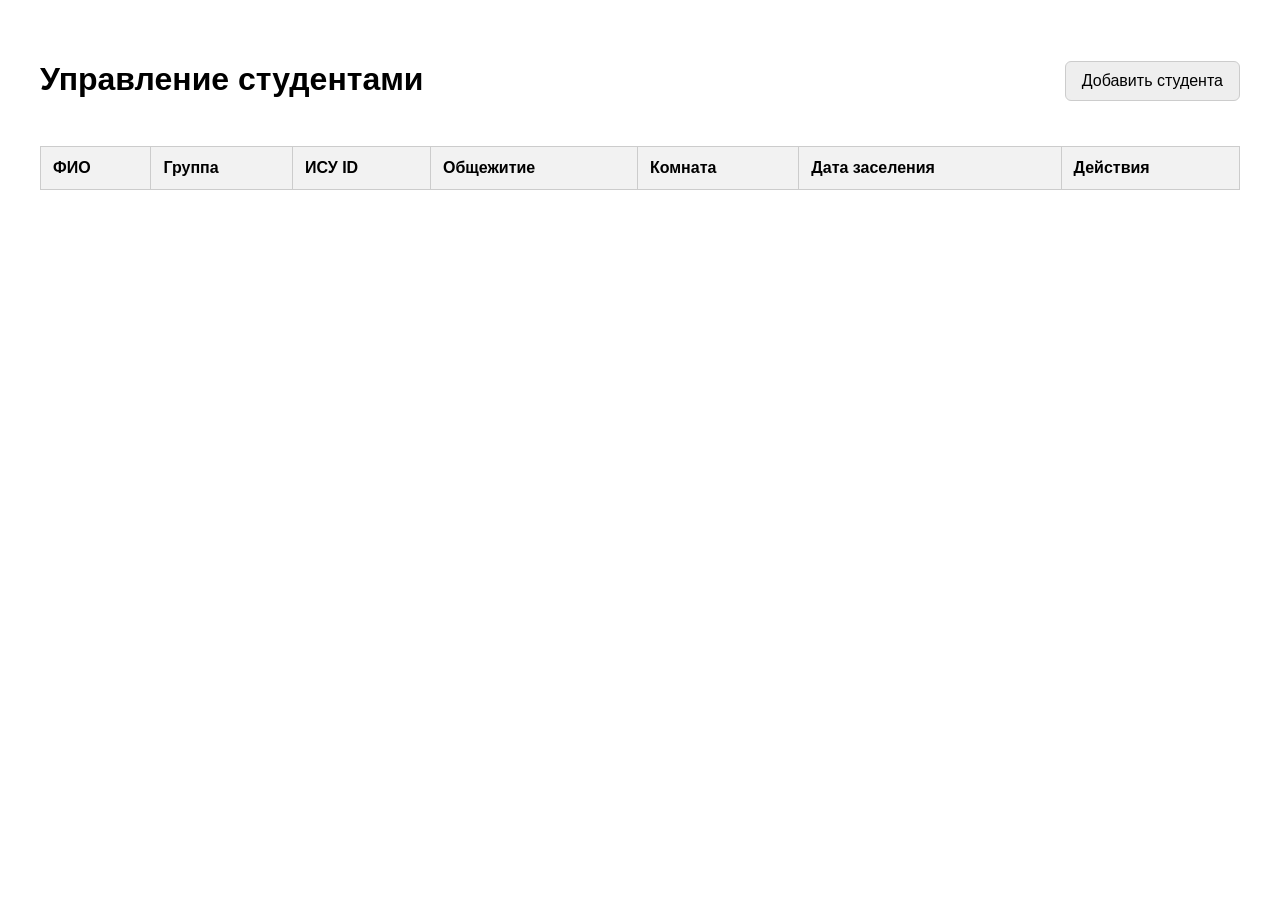
<file: index.html>
<!DOCTYPE html> <!-- Сообщает браузеру: Это современный HTML5-документ. -->
<html lang="ru"> <!-- Это корневой элемент страницы. -->

<head> <!-- содержит служебную информацию о странице. -->
    <meta charset="UTF-8"> <!-- указывает кодировку. -->
    <title>Управление студентами</title>
    <link rel="stylesheet" href="css/style.css"> <!-- подключение style.css. -->
    <link rel="icon" href="favicon.ico">
</head>

<body> <!-- пользователь непосредственно видит на странице. -->

<header class="page-header">  <!-- универсальный контейнер. -->
    <h1>Управление студентами</h1>  <!-- heading level 1 - главный заголовок страницы. -->

    <a href="student-form.html" class="add-button"> <!-- anchor (ссылка). -->
        Добавить студента
    </a>
</header>

<main>
    <div class="table-wrapper">
        <table id="studentsTable"> <!-- контейнер всей таблицы. -->
            <thead> <!-- table head (шапка таблицы) -->
            <tr> <!-- table row (строка таблицы). -->
                <th>ФИО</th> <!-- table header (ячейка-заголовок.) -->
                <th>Группа</th>
                <th>ИСУ ID</th>
                <th>Общежитие</th>
                <th>Комната</th>
                <th>Дата заселения</th>
                <th>Действия</th>
            </tr>
            </thead>

            <tbody id="studentsTableBody"> <!-- table body (основное содержимое таблицы). -->
            </tbody>
        </table>
    </div>
</main>

<script src="js/db.js"></script> <!-- подключение db.js. -->
<script src="js/students.js"></script> <!-- подключение students.js. -->

</body>
</html>
</file>
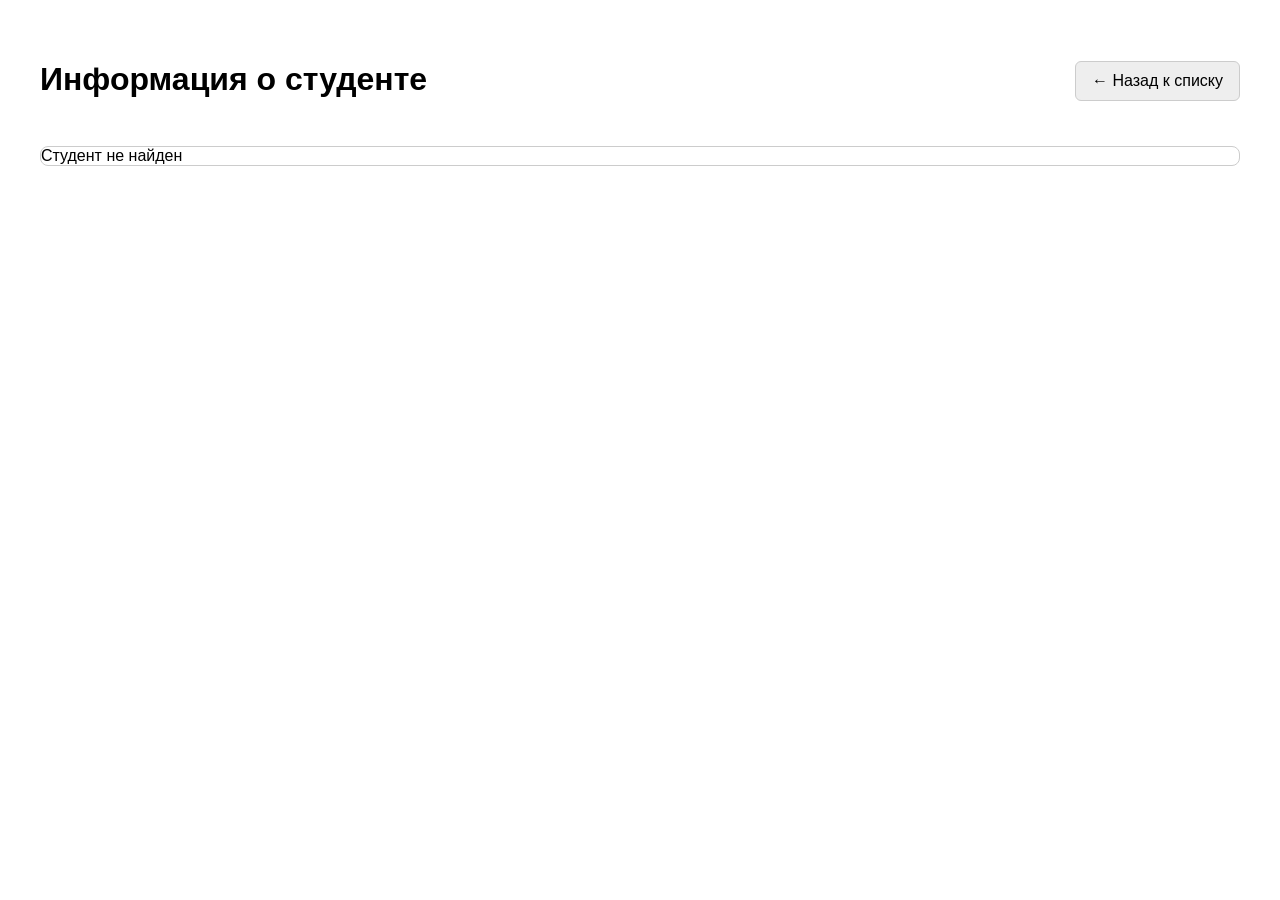
<file: student-details.html>
<!DOCTYPE html>
<html lang="ru">

<head>
    <meta charset="UTF-8">
    <title>Информация о студенте</title>

    <link rel="stylesheet" href="css/style.css">
    <link rel="icon" href="favicon.ico">
</head>

<body>

<header class="page-header">
    <h1>Информация о студенте</h1>

    <a href="index.html" class="add-button">
        ← Назад к списку
    </a>
</header>

<main>
    <section id="studentDetails" class="student-details">
    </section>
</main>

<script src="js/db.js"></script>
<script src="js/details.js"></script>

</body>
</html>
</file>
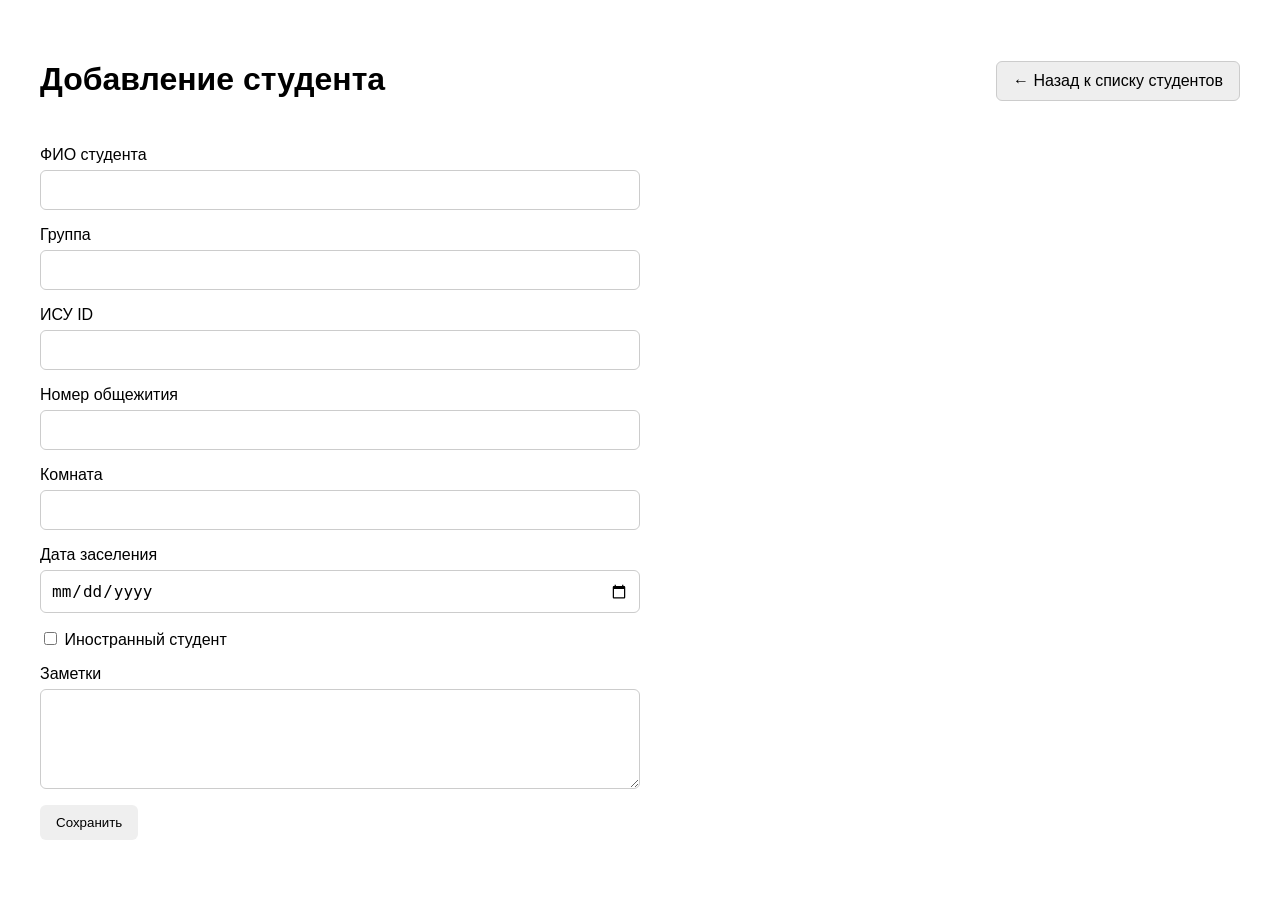
<file: student-form.html>
<!DOCTYPE html>
<html lang="ru">

<head>
    <meta charset="UTF-8">
    <title>Добавление студента</title>
    <link rel="stylesheet" href="css/style.css">
    <link rel="icon" href="favicon.ico">
</head>

<body>

<header class="page-header">
    <h1>Добавление студента</h1>

    <a href="index.html" class="add-button">
        ← Назад к списку студентов
    </a>
</header>

<main>
    <form id="studentForm">

        <div class="form-field">
            <label for="fullName">ФИО студента</label>
            <input
                    type="text"
                    id="fullName"
                    name="fullName"
                    required
            >
        </div>

        <div class="form-field">
            <label for="group">Группа</label>
            <input
                    type="text"
                    id="group"
                    name="group"
                    pattern="[A-Z][1-9][1-4][0-9]{2}"
                    title="Одна заглавная латинская буква, затем цифра 1–9, цифра 1–4 и ещё две любые цифры"
                    required
            >
        </div>

        <div class="form-field">
            <label for="isuId">ИСУ ID</label>
            <input
                    type="number"
                    id="isuId"
                    name="isuId"
                    min="100000"
                    max="999999"
                    required
            >
        </div>

        <div class="form-field">
            <label for="dormitoryNumber">Номер общежития</label>
            <input
                    type="number"
                    id="dormitoryNumber"
                    name="dormitoryNumber"
                    min="1"
                    max="99"
                    required
            >
        </div>

        <div class="form-field">
            <label for="roomNumber">Комната</label>
            <input
                    type="number"
                    id="roomNumber"
                    name="roomNumber"
                    min="1"
                    max="9999"
                    required
            >
        </div>

        <div class="form-field">
            <label for="moveInDate">Дата заселения</label>
            <input
                    type="date"
                    id="moveInDate"
                    name="moveInDate"
                    min="1990-01-01"
                    required
            >
        </div>

        <div class="form-field">
            <label>
                <input
                        type="checkbox"
                        id="isForeign"
                        name="isForeign"
                >
                Иностранный студент
            </label>
        </div>

        <div class="form-field">
            <label for="notes">Заметки</label>
            <textarea
                    id="notes"
                    name="notes"
            ></textarea>
        </div>

        <button type="submit">Сохранить</button>

    </form>
</main>

<script src="js/db.js"></script>
<script src="js/form.js"></script>

</body>

</html>
</file>
<file: css/style.css>
* {
    box-sizing: border-box;
}

body {
    font-family: Arial, sans-serif;
    margin: 2.5rem;
    overflow-x: hidden;
}

h1 {
    margin-bottom: 1.5rem;
}

table {
    width: 100%;
    min-width: 50rem;
    border-collapse: collapse;
}

th,
td {
    padding: 0.75rem;
    border: 1px solid #cccccc;
    text-align: left;
}

th {
    background-color: #f2f2f2;
}

.page-header {
    display: flex;
    justify-content: space-between;
    align-items: center;
    margin-bottom: 1.5rem;
}

.add-button {
    display: inline-block;
    padding: 0.625rem 1rem;
    background-color: #eeeeee;
    color: #000000;
    border: 1px solid #cccccc;
    border-radius: 0.375rem;
    text-decoration: none;
    cursor: pointer;
}

.actions {
    display: flex;
    gap: 0.5rem;
}

button {
    cursor: pointer;
}

form {
    width: 100%;
    max-width: 37.5rem;
}

.form-field {
    display: flex;
    flex-direction: column;
    gap: 0.375rem;
    margin-bottom: 1rem;
}

.form-field input:not([type="checkbox"]),
.form-field textarea {
    padding: 0.625rem;
    border: 1px solid #cccccc;
    border-radius: 0.375rem;
    font-size: 1rem;
}

.form-field textarea {
    min-height: 6.25rem;
    resize: vertical;
}

form button {
    padding: 0.625rem 1rem;
    border: none;
    border-radius: 0.375rem;
}

.student-details {
    width: 100%;
    border: 1px solid #cccccc;
    border-radius: 0.5rem;
    overflow: hidden;
}

.detail-item {
    display: flex;
    gap: 1rem;
    padding: 1rem;
    border-bottom: 1px solid #eeeeee;
    align-items: flex-start;
}

.detail-item:last-child {
    border-bottom: none;
}

.detail-label {
    width: 20%;
    min-width: 10rem;
    font-weight: bold;
}

.detail-value {
    width: 80%;
    overflow-wrap: anywhere;
    white-space: pre-wrap;
}

.detail-label {
    width: 40%;
    font-weight: bold;
}

.detail-value {
    width: 60%;
}

.table-wrapper {
    width: 100%;
    overflow-x: auto;
}
</file>
